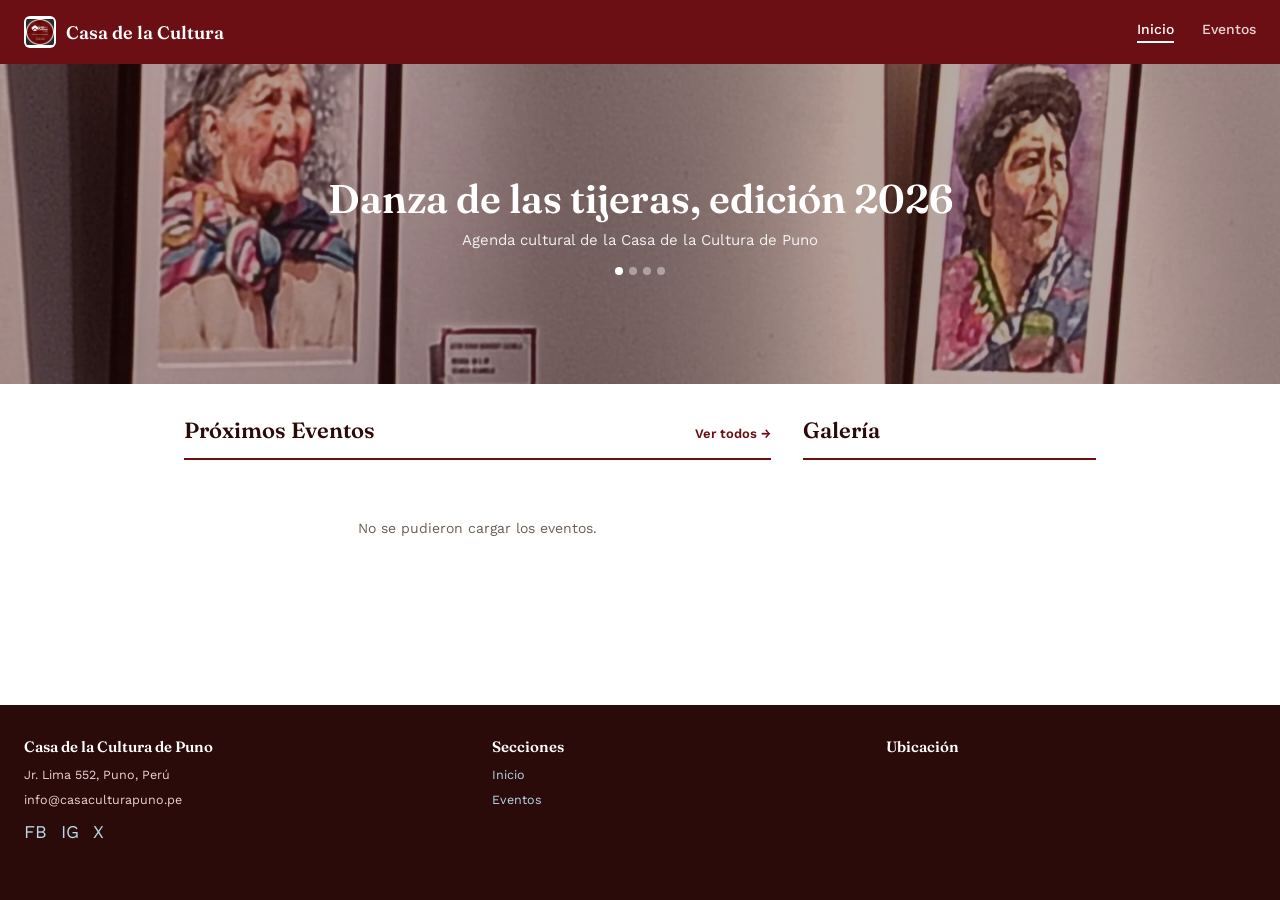
<file: index.html>
<!DOCTYPE html>
<html lang="es">
<head>
<meta charset="UTF-8">
<meta name="viewport" content="width=device-width, initial-scale=1.0">
<title>Casa de la Cultura de Puno</title>
<link rel="preconnect" href="https://fonts.googleapis.com">
<link href="https://fonts.googleapis.com/css2?family=Fraunces:opsz,wght@9..144,400;9..144,500;9..144,600;9..144,700&family=Work+Sans:wght@400;500;600&display=swap" rel="stylesheet">
<link rel="stylesheet" href="styles.css">
</head>
<body>

  <nav class="navbar">
    <a class="brand" href="index.html">
      <img class="brand-logo" src="images/logo.jpg" alt="Logo Casa de la Cultura" onerror="this.style.display='none'">
      Casa de la Cultura
    </a>
    <div class="links">
      <a href="index.html" class="active">Inicio</a>
      <!-- <a href="galeria.html">Galería</a> -->
      <a href="eventos.html">Eventos</a>
      <!-- <a href="catalogo.html">Catálogo</a> -->
    </div>
  </nav>

  <main class="page-main">
    <div class="hero" id="hero">
      <h1 id="heroTitle">Danza de las tijeras, edición 2026</h1>
      <p>Agenda cultural de la Casa de la Cultura de Puno</p>
      <div class="hero-dots" id="heroDots"></div>
    </div>

    <div class="wrap">
      <div class="home-grid">
        <div>
          <div class="section-strip" style="margin-top:0;">
            <span class="section-name">Próximos eventos</span>
            <a href="eventos.html" style="font-size:13px; color:var(--celeste); text-decoration:none; font-weight:600;">Ver todos →</a>
          </div>
          <div id="previewList"></div>
        </div>
        <div>
          <div class="section-strip" style="margin-top:0;">
            <span class="section-name">Galería</span>
          </div>
          <div class="gallery-grid" id="galleryGrid"></div>
        </div>
      </div>
    </div>
  </main>

  <footer class="site-footer">
    <div>
      <h3>Casa de la Cultura de Puno</h3>
      <p>Jr. Lima 552, Puno, Perú</p>
      <p>info@casaculturapuno.pe</p>
      <div class="social-icons">
        <a href="#" aria-label="Facebook">FB</a>
        <a href="#" aria-label="Instagram">IG</a>
        <a href="#" aria-label="X">X</a>
      </div>
    </div>
    <div>
      <h3>Secciones</h3>
      <p><a href="index.html">Inicio</a></p>
      <!-- <p><a href="galeria.html">Galería</a></p> -->
      <p><a href="eventos.html">Eventos</a></p>
      <!-- <p><a href="catalogo.html">Catálogo</a></p> -->
    </div>
    <div class="footer-map">
      <h3>Ubicación</h3>
      <iframe loading="lazy" src="https://www.openstreetmap.org/export/embed.html?bbox=-70.0240%2C-15.8405%2C-70.0195%2C-15.8375&layer=mapnik&marker=-15.8390%2C-70.0217"></iframe>
    </div>
  </footer>

<script src="site.js"></script>
<script>
  const SHEET_CSV_URL = "https://docs.google.com/spreadsheets/d/e/2PACX-1vQNpG1_4Co2oUBVF79P9v_XOOtC2R0quRXFr0HyuhRdq276VLtKCbhW5kAnAuylzCmzgg0_K-2kggNx/pub?gid=457408969&single=true&output=csv";
  const GALLERY_CSV_URL = "https://docs.google.com/spreadsheets/d/e/2PACX-1vSLxK3_nIDLCn-BJCDthwXL0YrfSnFiNsG7FBvwZP4dY9wcXPxCeGqE2opAXDwSsw/pub?gid=1365614826&single=true&output=csv";

  const heroSlides = [
    { title: "Danza de las tijeras, edición 2026", img: "images/foto1.jpg" },
    { title: "Feria de artesanía textil", img: "images/foto2.jpg" },
    { title: "Sikuris del Titicaca", img: "images/foto3.jpg" },
    { title: "Textiles del Altiplano", img: "images/foto4.jpg" }
  ];

  function startHero() {
    const heroEl = document.getElementById("hero");
    const titleEl = document.getElementById("heroTitle");
    const dotsEl = document.getElementById("heroDots");
    dotsEl.innerHTML = heroSlides.map(() => "<span></span>").join("");
    const dots = dotsEl.querySelectorAll("span");
    let i = 0;
    function show(index) {
      heroEl.style.backgroundImage = `linear-gradient(rgba(43,10,10,0.35), rgba(43,10,10,0.35)), url(${heroSlides[index].img})`;
      titleEl.textContent = heroSlides[index].title;
      dots.forEach((d, di) => d.classList.toggle("active", di === index));
    }
    show(0);
    setInterval(() => { i = (i + 1) % heroSlides.length; show(i); }, 4000);
  }

  async function renderGallery() {
    const grid = document.getElementById("galleryGrid");
    if (!GALLERY_CSV_URL) { grid.innerHTML = ""; return; }
    try {
      const rows = await fetchCSV(GALLERY_CSV_URL);
      grid.innerHTML = rows.slice(0, 4).map(g =>
        `<img src="${driveImageUrl(g.imagen)}" alt="${g.titulo || 'Foto de la galería'}" onerror="this.style.display='none'">`
      ).join("");
    } catch {
      grid.innerHTML = "";
    }
  }

  async function renderUpcoming() {
    const container = document.getElementById("previewList");
    try {
      const rows = await fetchCSV(SHEET_CSV_URL);
      const today = new Date().toISOString().slice(0, 10);
      const upcoming = rows
        .filter(e => e.fecha >= today)
        .sort((a, b) => a.fecha.localeCompare(b.fecha))
        .slice(0, 4);
      if (upcoming.length === 0) {
        container.innerHTML = '<div class="empty">No hay eventos próximos por ahora.</div>';
        return;
      }
      container.innerHTML = upcoming.map(e => `
        <div class="preview-item">
          <div class="preview-day">${e.fecha.split("-")[2]}</div>
          <div>
            <p class="preview-title">${e.titulo}</p>
            <p class="preview-meta">${e.lugar}</p>
          </div>
        </div>
      `).join("");
    } catch {
      container.innerHTML = '<div class="empty">No se pudieron cargar los eventos.</div>';
    }
  }

  startHero();
  renderGallery();
  renderUpcoming();
</script>
</body>
</html>
</file>
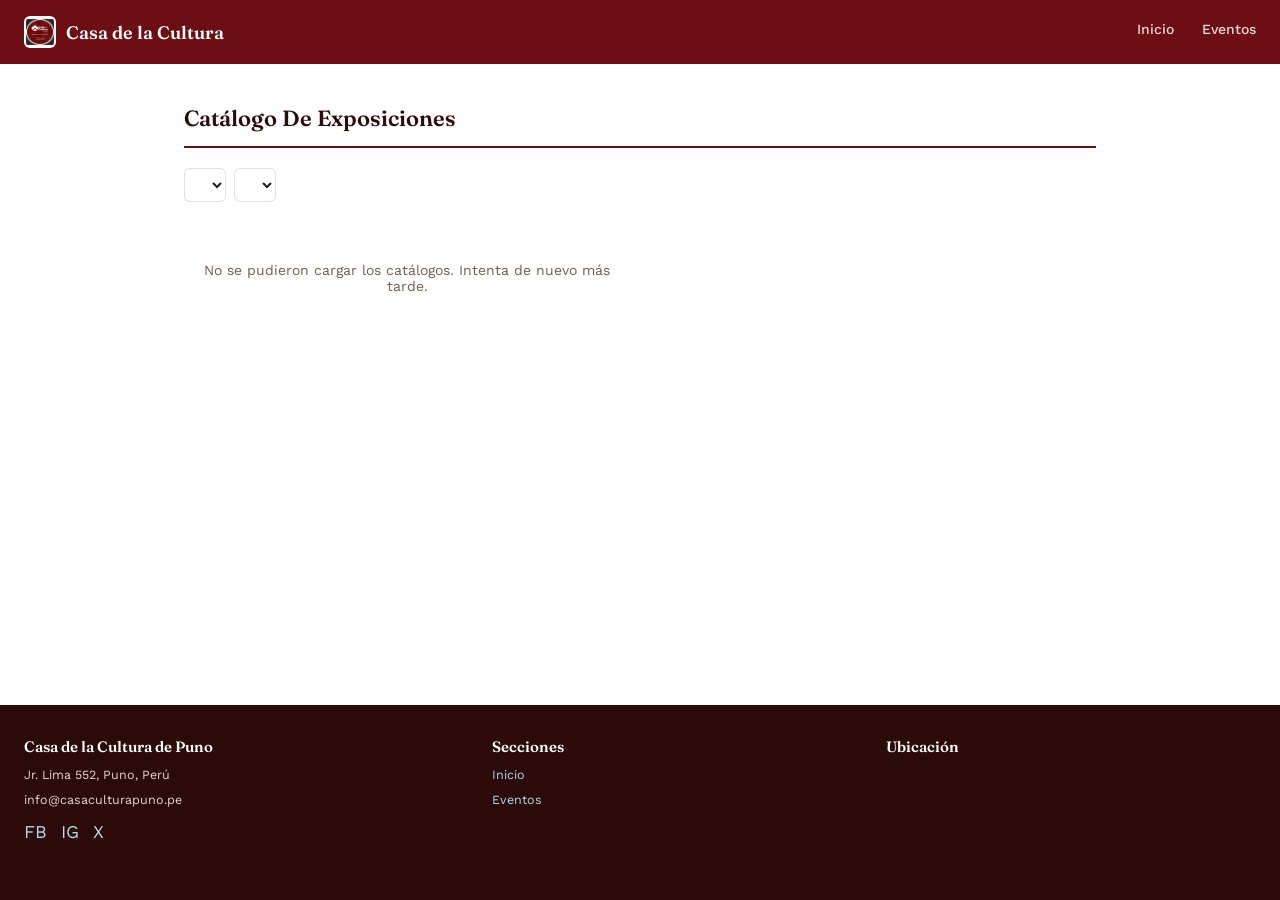
<file: catalogo.html>
<!DOCTYPE html>
<html lang="es">
<head>
<meta charset="UTF-8">
<meta name="viewport" content="width=device-width, initial-scale=1.0">
<title>Catálogo — Casa de la Cultura de Puno</title>
<link rel="preconnect" href="https://fonts.googleapis.com">
<link href="https://fonts.googleapis.com/css2?family=Fraunces:opsz,wght@9..144,400;9..144,500;9..144,600;9..144,700&family=Work+Sans:wght@400;500;600&display=swap" rel="stylesheet">
<link rel="stylesheet" href="styles.css">
</head>
<body>

  <nav class="navbar">
    <a class="brand" href="index.html">
      <img class="brand-logo" src="images/logo.jpg" alt="Logo Casa de la Cultura" onerror="this.style.display='none'">
      Casa de la Cultura
    </a>
    <div class="links">
      <a href="index.html">Inicio</a>
      <!-- <a href="galeria.html">Galería</a> -->
      <a href="eventos.html">Eventos</a>
      <!-- <a href="catalogo.html" class="active">Catálogo</a> -->
    </div>
  </nav>

  <main class="page-main">
    <div class="wrap">
      <div class="section-strip">
        <span class="section-name">Catálogo de exposiciones</span>
      </div>

      <div class="month-year-filter">
        <select id="monthSelect"></select>
        <select id="yearSelect"></select>
      </div>

      <div class="catalog-grid" id="catalogList"></div>
    </div>
  </main>

  <footer class="site-footer">
    <div>
      <h3>Casa de la Cultura de Puno</h3>
      <p>Jr. Lima 552, Puno, Perú</p>
      <p>info@casaculturapuno.pe</p>
      <div class="social-icons">
        <a href="#" aria-label="Facebook">FB</a>
        <a href="#" aria-label="Instagram">IG</a>
        <a href="#" aria-label="X">X</a>
      </div>
    </div>
    <div>
      <h3>Secciones</h3>
      <p><a href="index.html">Inicio</a></p>
      <!-- <p><a href="galeria.html">Galería</a></p> -->
      <p><a href="eventos.html">Eventos</a></p>
      <!-- <p><a href="catalogo.html">Catálogo</a></p> -->
    </div>
    <div class="footer-map">
      <h3>Ubicación</h3>
      <iframe loading="lazy" src="https://www.openstreetmap.org/export/embed.html?bbox=-70.0240%2C-15.8405%2C-70.0195%2C-15.8375&layer=mapnik&marker=-15.8390%2C-70.0217"></iframe>
    </div>
  </footer>

<script src="site.js"></script>
<script>
  const CATALOG_CSV_URL = "https://docs.google.com/spreadsheets/d/e/2PACX-1vSLxK3_nIDLCn-BJCDthwXL0YrfSnFiNsG7FBvwZP4dY9wcXPxCeGqE2opAXDwSsw/pub?gid=1122249950&single=true&output=csv";
  const MESES = ["enero","febrero","marzo","abril","mayo","junio","julio","agosto","septiembre","octubre","noviembre","diciembre"];

  let catalog = [];
  let activeMonth = -1;
  let activeYear = null;

  function renderFilters() {
    const years = [...new Set(catalog.map(c => c.anio))].sort().reverse();
    const monthSelect = document.getElementById("monthSelect");
    const yearSelect = document.getElementById("yearSelect");

    monthSelect.innerHTML = `<option value="-1">Todos los meses</option>` +
      MESES.map((m, i) => `<option value="${i + 1}">${m.charAt(0).toUpperCase() + m.slice(1)}</option>`).join("");

    yearSelect.innerHTML = `<option value="">Todos los años</option>` +
      years.map(y => `<option value="${y}">${y}</option>`).join("");

    monthSelect.onchange = () => { activeMonth = parseInt(monthSelect.value, 10); renderCatalog(); };
    yearSelect.onchange = () => { activeYear = yearSelect.value || null; renderCatalog(); };
  }

  function renderCatalog() {
    const list = document.getElementById("catalogList");
    const filtered = catalog.filter(c => {
      const matchesMonth = activeMonth === -1 || parseInt(c.mes, 10) === activeMonth;
      const matchesYear = !activeYear || c.anio === activeYear;
      return matchesMonth && matchesYear;
    });

    if (filtered.length === 0) {
      list.innerHTML = '<div class="empty">No hay catálogos con estos filtros.</div>';
      return;
    }

    list.innerHTML = filtered.map(c => `
      <div class="catalog-card">
        ${c.imagen ? `<img src="${driveImageUrl(c.imagen)}" alt="${c.titulo_exposicion}">` : ""}
        <div class="catalog-body">
          <div class="catalog-meta-label">${MESES[parseInt(c.mes, 10) - 1] || ""} ${c.anio}</div>
          <p class="catalog-title">${c.titulo_exposicion}</p>
          ${c.archivo_pdf ? `<a class="catalog-download" href="${driveDownloadUrl(c.archivo_pdf)}" target="_blank" rel="noopener">Descargar PDF</a>` : ""}
        </div>
      </div>
    `).join("");
  }

  async function loadCatalog() {
    const list = document.getElementById("catalogList");
    if (!CATALOG_CSV_URL) {
      list.innerHTML = '<div class="empty">Todavía no hay catálogos publicados.</div>';
      return;
    }
    try {
      catalog = await fetchCSV(CATALOG_CSV_URL);
      catalog.sort((a, b) => (b.anio + b.mes.padStart(2, "0")).localeCompare(a.anio + a.mes.padStart(2, "0")));
      renderFilters();
      renderCatalog();
    } catch {
      list.innerHTML = '<div class="empty">No se pudieron cargar los catálogos. Intenta de nuevo más tarde.</div>';
    }
  }

  loadCatalog();
</script>
</body>
</html>
</file>
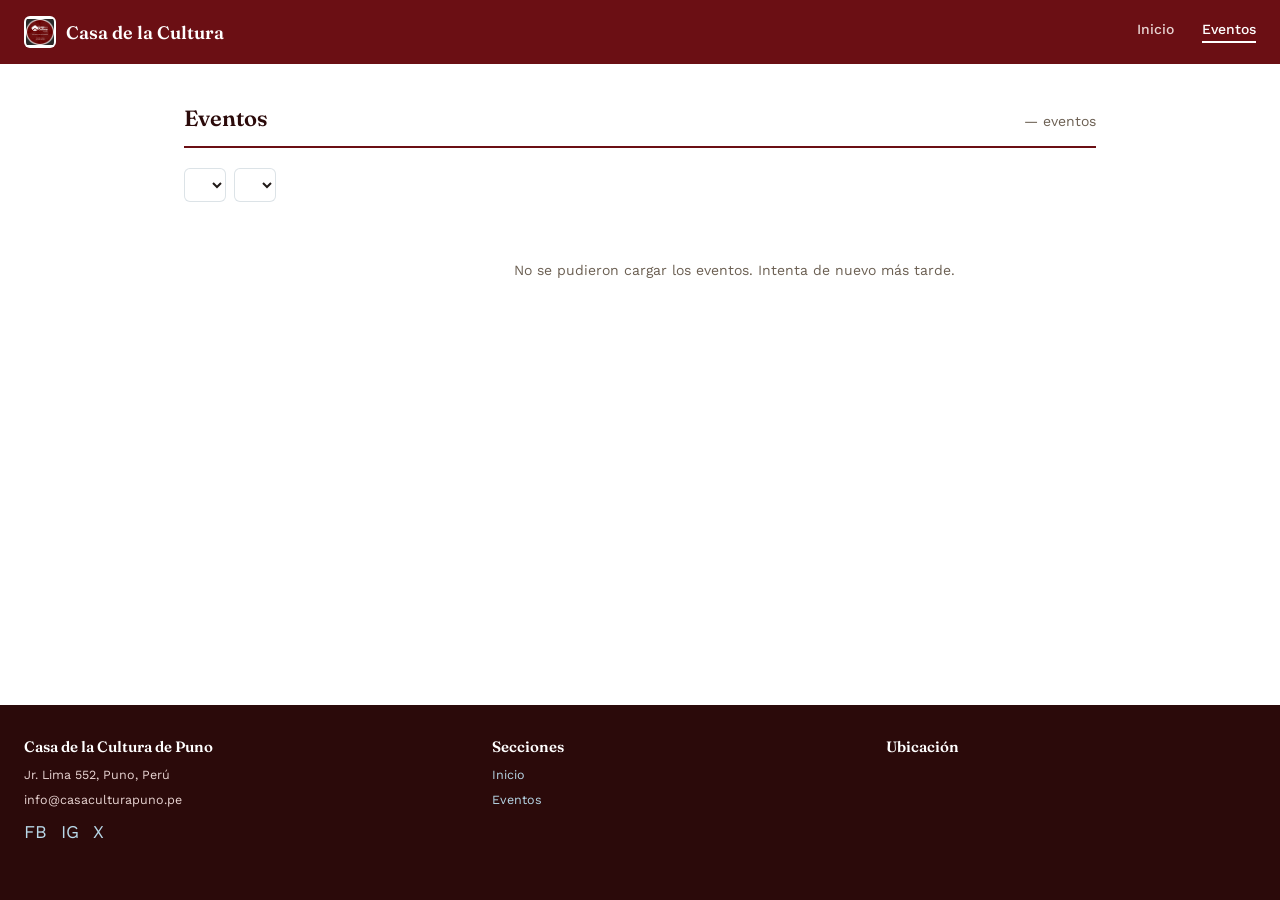
<file: eventos.html>
<!DOCTYPE html>
<html lang="es">
<head>
<meta charset="UTF-8">
<meta name="viewport" content="width=device-width, initial-scale=1.0">
<title>Eventos — Casa de la Cultura de Puno</title>
<link rel="preconnect" href="https://fonts.googleapis.com">
<link href="https://fonts.googleapis.com/css2?family=Fraunces:opsz,wght@9..144,400;9..144,500;9..144,600;9..144,700&family=Work+Sans:wght@400;500;600&display=swap" rel="stylesheet">
<link rel="stylesheet" href="styles.css">
</head>
<body>

  <nav class="navbar">
    <a class="brand" href="index.html">
      <img class="brand-logo" src="images/logo.jpg" alt="Logo Casa de la Cultura" onerror="this.style.display='none'">
      Casa de la Cultura
    </a>
    <div class="links">
      <a href="index.html">Inicio</a>
      <!-- <a href="galeria.html">Galería</a> -->
      <a href="eventos.html" class="active">Eventos</a>
      <!-- <a href="catalogo.html">Catálogo</a> -->
    </div>
  </nav>

  <main class="page-main">
    <div class="wrap">
      <div class="section-strip">
        <span class="section-name">Eventos</span>
        <span class="count" id="eventCount">— eventos</span>
      </div>

      <div class="month-year-filter">
        <select id="monthSelect"></select>
        <select id="yearSelect"></select>
      </div>

      <div class="event-layout">
        <div id="filters"></div>
        <div id="eventList"></div>
      </div>
    </div>
  </main>

  <footer class="site-footer">
    <div>
      <h3>Casa de la Cultura de Puno</h3>
      <p>Jr. Lima 552, Puno, Perú</p>
      <p>info@casaculturapuno.pe</p>
      <div class="social-icons">
        <a href="#" aria-label="Facebook">FB</a>
        <a href="#" aria-label="Instagram">IG</a>
        <a href="#" aria-label="X">X</a>
      </div>
    </div>
    <div>
      <h3>Secciones</h3>
      <p><a href="index.html">Inicio</a></p>
      <!-- <p><a href="galeria.html">Galería</a></p> -->
      <p><a href="eventos.html">Eventos</a></p>
      <!-- <p><a href="catalogo.html">Catálogo</a></p> -->
    </div>
    <div class="footer-map">
      <h3>Ubicación</h3>
      <iframe loading="lazy" src="https://www.openstreetmap.org/export/embed.html?bbox=-70.0240%2C-15.8405%2C-70.0195%2C-15.8375&layer=mapnik&marker=-15.8390%2C-70.0217"></iframe>
    </div>
  </footer>

<script src="site.js"></script>
<script>
  const SHEET_CSV_URL = "https://docs.google.com/spreadsheets/d/e/2PACX-1vSLxK3_nIDLCn-BJCDthwXL0YrfSnFiNsG7FBvwZP4dY9wcXPxCeGqE2opAXDwSsw/pub?gid=74733806&single=true&output=csv";
  const CATEGORIES = ["Todos", "Música", "Danza", "Teatro", "Exposición", "Taller", "Cultura", "Conferencias", "Conversatorio"];
  const MESES = ["enero","febrero","marzo","abril","mayo","junio","julio","agosto","septiembre","octubre","noviembre","diciembre"];

  let activeFilter = "Todos";
  let activeMonth = new Date().getMonth();
  let activeYear = new Date().getFullYear();
  let events = [];

  function renderFilters() {
    const el = document.getElementById("filters");
    el.innerHTML = CATEGORIES.map(cat =>
      `<button class="category-filter${cat === activeFilter ? " active" : ""}" data-cat="${cat}">${cat}</button>`
    ).join("");
    el.querySelectorAll(".category-filter").forEach(btn => {
      btn.onclick = () => { activeFilter = btn.getAttribute("data-cat"); renderFilters(); renderEvents(); };
    });
  }

  function renderMonthYearSelects() {
    const years = [...new Set(events.map(e => e.fecha.slice(0, 4)))].sort();
    const monthSelect = document.getElementById("monthSelect");
    const yearSelect = document.getElementById("yearSelect");

    monthSelect.innerHTML = `<option value="-1">Todos los meses</option>` +
      MESES.map((m, i) => `<option value="${i}">${m.charAt(0).toUpperCase() + m.slice(1)}</option>`).join("");
    monthSelect.value = activeMonth;

    yearSelect.innerHTML = years.map(y => `<option value="${y}">${y}</option>`).join("");
    yearSelect.value = String(activeYear);

    monthSelect.onchange = () => { activeMonth = parseInt(monthSelect.value, 10); renderEvents(); };
    yearSelect.onchange = () => { activeYear = parseInt(yearSelect.value, 10); renderEvents(); };
  }

  function renderEvents() {
    const list = document.getElementById("eventList");
    let filtered = events.filter(e => {
      const [y, m] = e.fecha.split("-");
      const matchesYear = parseInt(y, 10) === activeYear;
      const matchesMonth = activeMonth === -1 || parseInt(m, 10) - 1 === activeMonth;
      const matchesCat = activeFilter === "Todos" || e.categoria === activeFilter;
      return matchesYear && matchesMonth && matchesCat;
    });

    document.getElementById("eventCount").textContent = filtered.length + (filtered.length === 1 ? " evento" : " eventos");

    if (filtered.length === 0) {
      list.innerHTML = '<div class="empty">No hay eventos con estos filtros.</div>';
      return;
    }

    list.innerHTML = filtered.map(e => `
      <div class="event">
        <div class="date-block">
          <div class="day-num">${e.fecha.split("-")[2]}</div>
          <div class="day-abbr">${e.dia_abbr}</div>
        </div>
        <div>
          <div class="event-top">
            <p class="event-title">${e.titulo}</p>
            <span class="tag tag-${e.categoria}">${e.categoria}</span>
          </div>
          <div class="meta">${e.lugar}</div>
          <div class="desc">${e.imagen ? `<img src="${driveImageUrl(e.imagen)}" alt="${e.titulo}">` : ""}<p>${e.desc}</p></div>
        </div>
      </div>
    `).join("");

    list.querySelectorAll(".event").forEach(row => {
      row.addEventListener("click", () => row.classList.toggle("open"));
    });
  }

  fetchCSV(SHEET_CSV_URL)
    .then(rows => {
      events = rows.sort((a, b) => a.fecha.localeCompare(b.fecha));
      renderFilters();
      renderMonthYearSelects();
      renderEvents();
    })
    .catch(() => {
      document.getElementById("eventList").innerHTML = '<div class="empty">No se pudieron cargar los eventos. Intenta de nuevo más tarde.</div>';
    });
</script>
</body>
</html>
</file>
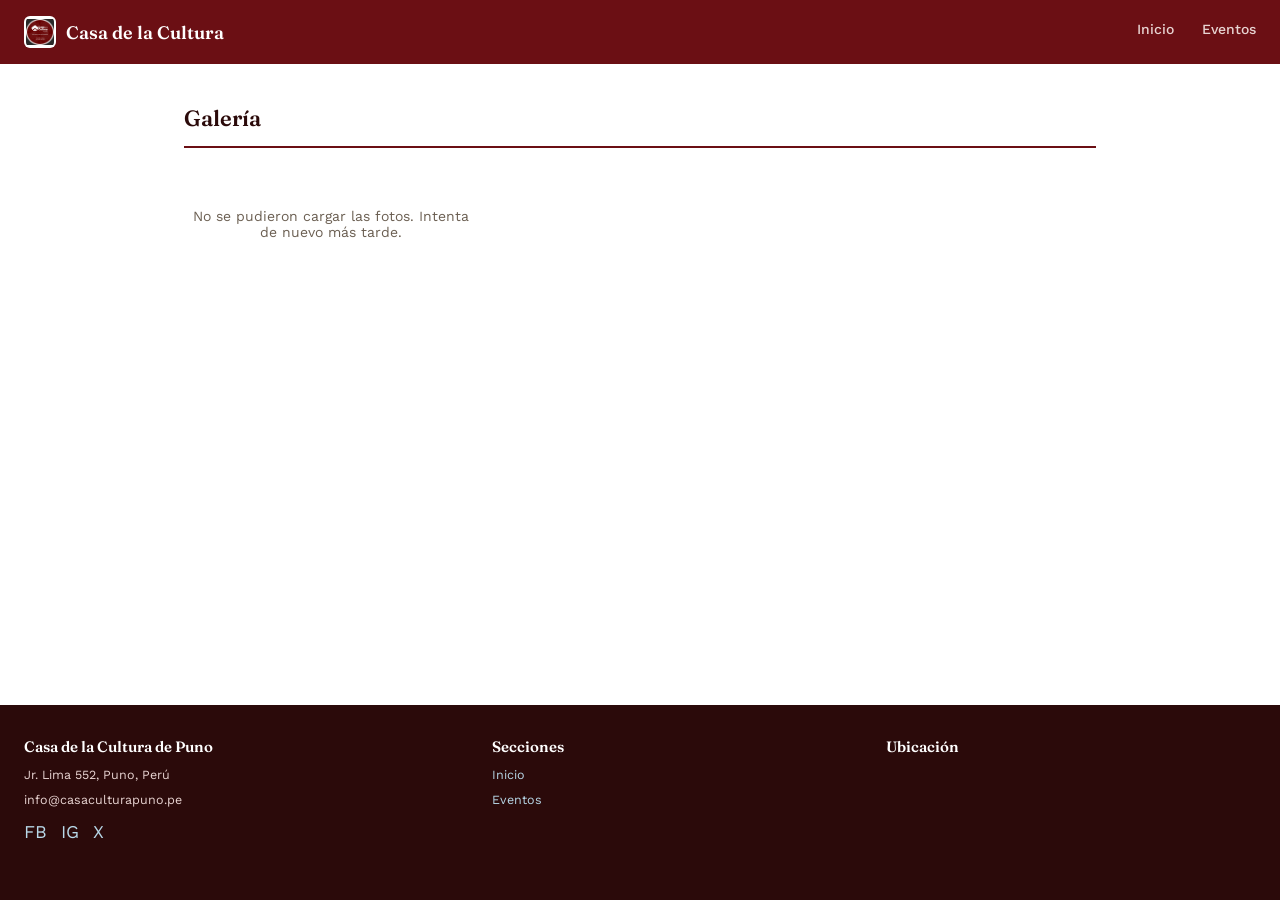
<file: galeria.html>
<!DOCTYPE html>
<html lang="es">
<head>
<meta charset="UTF-8">
<meta name="viewport" content="width=device-width, initial-scale=1.0">
<title>Galería — Casa de la Cultura de Puno</title>
<link rel="preconnect" href="https://fonts.googleapis.com">
<link href="https://fonts.googleapis.com/css2?family=Fraunces:opsz,wght@9..144,400;9..144,500;9..144,600;9..144,700&family=Work+Sans:wght@400;500;600&display=swap" rel="stylesheet">
<link rel="stylesheet" href="styles.css">
</head>
<body>

  <nav class="navbar">
    <a class="brand" href="index.html">
      <img class="brand-logo" src="images/logo.jpg" alt="Logo Casa de la Cultura" onerror="this.style.display='none'">
      Casa de la Cultura
    </a>
    <div class="links">
      <a href="index.html">Inicio</a>
      <!-- <a href="galeria.html" class="active">Galería</a> -->
      <a href="eventos.html">Eventos</a>
      <!-- <a href="catalogo.html">Catálogo</a> -->
    </div>
  </nav>

  <main class="page-main">
    <div class="wrap">
      <div class="section-strip">
        <span class="section-name">Galería</span>
      </div>
      <div class="gallery-page-grid" id="galleryGrid"></div>
    </div>
  </main>

  <footer class="site-footer">
    <div>
      <h3>Casa de la Cultura de Puno</h3>
      <p>Jr. Lima 552, Puno, Perú</p>
      <p>info@casaculturapuno.pe</p>
      <div class="social-icons">
        <a href="#" aria-label="Facebook">FB</a>
        <a href="#" aria-label="Instagram">IG</a>
        <a href="#" aria-label="X">X</a>
      </div>
    </div>
    <div>
      <h3>Secciones</h3>
      <p><a href="index.html">Inicio</a></p>
      <!-- <p><a href="galeria.html">Galería</a></p> -->
      <p><a href="eventos.html">Eventos</a></p>
      <!-- <p><a href="catalogo.html">Catálogo</a></p> -->
    </div>
    <div class="footer-map">
      <h3>Ubicación</h3>
      <iframe loading="lazy" src="https://www.openstreetmap.org/export/embed.html?bbox=-70.0240%2C-15.8405%2C-70.0195%2C-15.8375&layer=mapnik&marker=-15.8390%2C-70.0217"></iframe>
    </div>
  </footer>

<script src="site.js"></script>
<script>
  const GALLERY_CSV_URL = "https://docs.google.com/spreadsheets/d/e/2PACX-1vSLxK3_nIDLCn-BJCDthwXL0YrfSnFiNsG7FBvwZP4dY9wcXPxCeGqE2opAXDwSsw/pub?gid=1365614826&single=true&output=csv";

  async function renderGallery() {
    const grid = document.getElementById("galleryGrid");
    if (!GALLERY_CSV_URL) {
      grid.innerHTML = '<div class="empty">Todavía no hay fotos publicadas.</div>';
      return;
    }
    try {
      const rows = await fetchCSV(GALLERY_CSV_URL);
      if (rows.length === 0) {
        grid.innerHTML = '<div class="empty">Todavía no hay fotos publicadas.</div>';
        return;
      }
      grid.innerHTML = rows.map(g => `
        <figure>
          <img src="${driveImageUrl(g.imagen)}" alt="${g.titulo || 'Foto de exposición'}" onerror="this.parentElement.style.display='none'">
          ${g.titulo ? `<figcaption>${g.titulo}</figcaption>` : ""}
        </figure>
      `).join("");
    } catch {
      grid.innerHTML = '<div class="empty">No se pudieron cargar las fotos. Intenta de nuevo más tarde.</div>';
    }
  }

  renderGallery();
</script>
</body>
</html>
</file>
<file: styles.css>
:root {
  --celeste: #6B0F14;
  --celeste-light: #F3E1DF;
  --navy: #2B0A0A;
  --text: #211A17;
  --text-soft: #6B5F52;
  --line: rgba(13, 60, 87, 0.14);
  --teal: #1F6F6B;
  --clay: #B5482F;
  --marigold: #96631A;
  --marigold-bg: rgba(232,163,61,0.2);
}

* { box-sizing: border-box; }

html, body { height: 100%; }

body {
  margin: 0;
  background: #FFFFFF;
  color: var(--text);
  font-family: 'Work Sans', sans-serif;
  -webkit-font-smoothing: antialiased;
  min-height: 100vh;
  display: flex;
  flex-direction: column;
}

.page-main { flex: 1 0 auto; }

footer.site-footer { flex-shrink: 0; }

.wrap { max-width: 960px; margin: 0 auto; padding: 0 24px; }

/* ---------- Navbar ---------- */
.navbar {
  background: var(--celeste);
  display: flex;
  align-items: center;
  justify-content: space-between;
  padding: 16px 24px;
}

.navbar .brand {
  font-family: 'Fraunces', serif;
  color: #FFFFFF;
  font-size: 18px;
  font-weight: 600;
  text-decoration: none;
  display: flex;
  align-items: center;
  gap: 10px;
}

.navbar .brand-logo {
  height: 32px;
  width: 32px;
  object-fit: contain;
  border-radius: 6px;
  background: #FFFFFF;
  padding: 2px;
}

.navbar .links { display: flex; gap: 28px; }

.navbar .links a {
  color: #E8D4D2;
  font-size: 14px;
  font-weight: 500;
  text-decoration: none;
  padding-bottom: 4px;
  border-bottom: 2px solid transparent;
}

.navbar .links a.active,
.navbar .links a:hover {
  color: #FFFFFF;
  border-bottom-color: #FFFFFF;
}

/* ---------- Secciones genéricas ---------- */
.section-strip {
  display: flex;
  align-items: baseline;
  justify-content: space-between;
  margin: 40px 0 20px;
  padding-bottom: 14px;
  border-bottom: 2px solid var(--celeste);
}

.section-name {
  font-family: 'Fraunces', serif;
  font-size: 22px;
  font-weight: 600;
  color: var(--navy);
  text-transform: capitalize;
}

.count { font-size: 14px; color: var(--text-soft); }

.empty {
  padding: 40px 0;
  text-align: center;
  color: var(--text-soft);
  font-size: 14px;
}

/* ---------- Hero / carrusel (Inicio) ---------- */
.hero {
  position: relative;
  height: 320px;
  display: flex;
  align-items: center;
  justify-content: center;
  flex-direction: column;
  color: #FFFFFF;
  background-size: cover;
  background-position: center;
  transition: background-color 0.5s ease;
  text-align: center;
  padding: 0 20px;
}

.hero h1 {
  font-family: 'Fraunces', serif;
  font-size: clamp(28px, 5vw, 40px);
  font-weight: 600;
  margin: 0 0 8px;
}

.hero p { font-size: 15px; margin: 0; opacity: 0.9; }

.hero-dots { display: flex; gap: 6px; margin-top: 18px; }

.hero-dots span {
  width: 8px; height: 8px; border-radius: 50%;
  background: rgba(255,255,255,0.4);
  transition: background 0.3s ease;
}

.hero-dots span.active { background: #FFFFFF; }

/* ---------- Grid de dos columnas (Inicio) ---------- */
.home-grid {
  display: grid;
  grid-template-columns: 2fr 1fr;
  gap: 32px;
  padding: 32px 0 8px;
}

@media (max-width: 640px) {
  .home-grid { grid-template-columns: 1fr; }
}

.preview-item {
  display: flex;
  gap: 12px;
  align-items: center;
  padding: 10px 0;
  border-bottom: 1px solid var(--line);
}

.preview-day {
  width: 44px; height: 44px; border-radius: 6px;
  background: var(--celeste-light);
  display: flex; align-items: center; justify-content: center;
  color: var(--navy);
  font-family: 'Fraunces', serif;
  font-weight: 600;
  font-size: 15px;
  flex-shrink: 0;
}

.preview-title { margin: 0; font-size: 14px; font-weight: 500; }
.preview-meta { margin: 0; font-size: 12px; color: var(--text-soft); }

.gallery-grid {
  display: grid;
  grid-template-columns: 1fr 1fr;
  gap: 8px;
}

.gallery-grid img {
  width: 100%;
  aspect-ratio: 1;
  object-fit: cover;
  border-radius: 6px;
  background: var(--celeste-light);
}

/* ---------- Eventos ---------- */
.event-layout {
  display: grid;
  grid-template-columns: 160px 1fr;
  gap: 28px;
}

@media (max-width: 640px) {
  .event-layout { grid-template-columns: 1fr; }
}

.category-filter {
  border: none;
  background: none;
  text-align: left;
  font-size: 13px;
  padding: 7px 10px;
  border-radius: 5px;
  cursor: pointer;
  color: var(--text);
  width: 100%;
}

.category-filter.active { background: var(--celeste); color: #FFFFFF; }

.event {
  display: grid;
  grid-template-columns: 56px 1fr;
  gap: 18px;
  padding: 20px 0;
  border-bottom: 1px solid var(--line);
  cursor: pointer;
}

.event:first-child { border-top: 1px solid var(--line); }

.date-block { text-align: center; padding-top: 2px; }

.day-num {
  font-family: 'Fraunces', serif;
  font-size: 26px;
  font-weight: 600;
  line-height: 1;
  color: var(--navy);
}

.day-abbr { font-size: 11px; color: var(--text-soft); letter-spacing: 0.03em; margin-top: 2px; }

.event-top { display: flex; align-items: flex-start; justify-content: space-between; gap: 12px; }

.event-title { font-family: 'Fraunces', serif; font-size: 19px; font-weight: 500; margin: 0; color: var(--text); }

.tag { flex-shrink: 0; font-size: 11px; padding: 3px 9px; border-radius: 999px; white-space: nowrap; margin-top: 3px; }
.tag-Música { background: rgba(31,111,107,0.15); color: var(--teal); }
.tag-Danza { background: var(--marigold-bg); color: var(--marigold); }
.tag-Teatro { background: rgba(181,72,47,0.15); color: var(--clay); }
.tag-Exposición { background: var(--celeste-light); color: var(--navy); }
.tag-Taller { background: rgba(31,111,107,0.15); color: var(--teal); }
.tag-Cultura { background: rgba(29,143,203,0.15); color: var(--celeste); }
.tag-Conferencias { background: rgba(107,95,82,0.15); color: var(--text-soft); }
.tag-Conversatorio { background: rgba(13,60,87,0.1); color: var(--navy); }

.month-year-filter {
  display: flex;
  gap: 8px;
  margin-bottom: 20px;
}

.month-year-filter select {
  font-family: 'Work Sans', sans-serif;
  font-size: 13.5px;
  padding: 7px 10px;
  border-radius: 6px;
  border: 1px solid var(--line);
  background: #FFFFFF;
  color: var(--text);
}

.meta { font-size: 13.5px; color: var(--text-soft); margin-top: 4px; }

.desc { max-height: 0; overflow: hidden; opacity: 0; transition: max-height 0.3s ease, opacity 0.2s ease, margin-top 0.25s ease; }
.event.open .desc { max-height: 420px; opacity: 1; margin-top: 12px; }
.desc img { display: block; width: 100%; max-height: 220px; object-fit: cover; border-radius: 6px; margin-bottom: 10px; }
.desc p { font-size: 14.5px; line-height: 1.55; color: var(--text); margin: 0; }

/* ---------- Noticias ---------- */
.news-grid {
  display: grid;
  grid-template-columns: 1fr 1fr;
  gap: 20px;
}

@media (max-width: 640px) {
  .news-grid { grid-template-columns: 1fr; }
}

.news-card {
  background: #FFFFFF;
  border-radius: 8px;
  overflow: hidden;
  border: 0.5px solid var(--line);
}

.news-card img {
  width: 100%;
  height: 150px;
  object-fit: cover;
  background: var(--celeste-light);
  display: block;
}

.news-body { padding: 14px; }

.news-date {
  font-size: 11px;
  color: var(--celeste);
  font-weight: 600;
  text-transform: uppercase;
  letter-spacing: 0.03em;
}

.news-title { font-family: 'Fraunces', serif; font-size: 16px; font-weight: 500; margin: 5px 0 6px; color: var(--text); }
.news-summary { font-size: 13.5px; color: var(--text-soft); margin: 0 0 8px; line-height: 1.5; }
.news-link { font-size: 13px; color: var(--clay); font-weight: 600; text-decoration: none; }
.news-link:hover { text-decoration: underline; }

/* ---------- Galería (página completa) ---------- */
.gallery-page-grid {
  display: grid;
  grid-template-columns: repeat(3, 1fr);
  gap: 14px;
}

@media (max-width: 640px) {
  .gallery-page-grid { grid-template-columns: repeat(2, 1fr); }
}

.gallery-page-grid figure {
  margin: 0;
}

.gallery-page-grid img {
  width: 100%;
  aspect-ratio: 1;
  object-fit: cover;
  border-radius: 6px;
  background: var(--celeste-light);
  display: block;
}

.gallery-page-grid figcaption {
  font-size: 12px;
  color: var(--text-soft);
  margin-top: 6px;
}

/* ---------- Catálogo (tarjetas, mismo estilo que Noticias) ---------- */
.catalog-grid {
  display: grid;
  grid-template-columns: 1fr 1fr;
  gap: 20px;
}

@media (max-width: 640px) {
  .catalog-grid { grid-template-columns: 1fr; }
}

.catalog-card {
  background: #FFFFFF;
  border-radius: 8px;
  overflow: hidden;
  border: 0.5px solid var(--line);
}

.catalog-card img {
  width: 100%;
  height: 160px;
  object-fit: cover;
  background: var(--celeste-light);
  display: block;
}

.catalog-body { padding: 14px; }

.catalog-meta-label {
  font-size: 11px;
  color: var(--celeste);
  font-weight: 600;
  text-transform: uppercase;
  letter-spacing: 0.03em;
}

.catalog-title { font-family: 'Fraunces', serif; font-size: 16px; font-weight: 500; margin: 5px 0 10px; color: var(--text); }

.catalog-download {
  display: inline-block;
  font-size: 13px;
  font-weight: 600;
  color: #FFFFFF;
  background: var(--celeste);
  padding: 8px 16px;
  border-radius: 6px;
  text-decoration: none;
}

.catalog-download:hover { background: var(--navy); }

/* ---------- Footer ---------- */
footer.site-footer {
  background: var(--navy);
  color: #DCEFFB;
  padding: 32px 24px;
  margin-top: 56px;
  display: grid;
  grid-template-columns: 1.2fr 1fr 1fr;
  gap: 24px;
}

@media (max-width: 640px) {
  footer.site-footer { grid-template-columns: 1fr; }
}

footer.site-footer h3 {
  font-family: 'Fraunces', serif;
  color: #FFFFFF;
  font-size: 15px;
  font-weight: 600;
  margin: 0 0 8px;
}

footer.site-footer p { font-size: 12.5px; line-height: 1.7; margin: 0 0 4px; color: #E8D4D2; }

footer.site-footer a {
  color: #B8D8E8;
  text-decoration: none;
}

.social-icons { display: flex; gap: 14px; margin-top: 10px; }
.social-icons a { font-size: 18px; color: #E8D4D2; }
.social-icons a:hover { color: #FFFFFF; }

.footer-map iframe {
  width: 100%;
  height: 100px;
  border: 0;
  border-radius: 6px;
}
</file>
